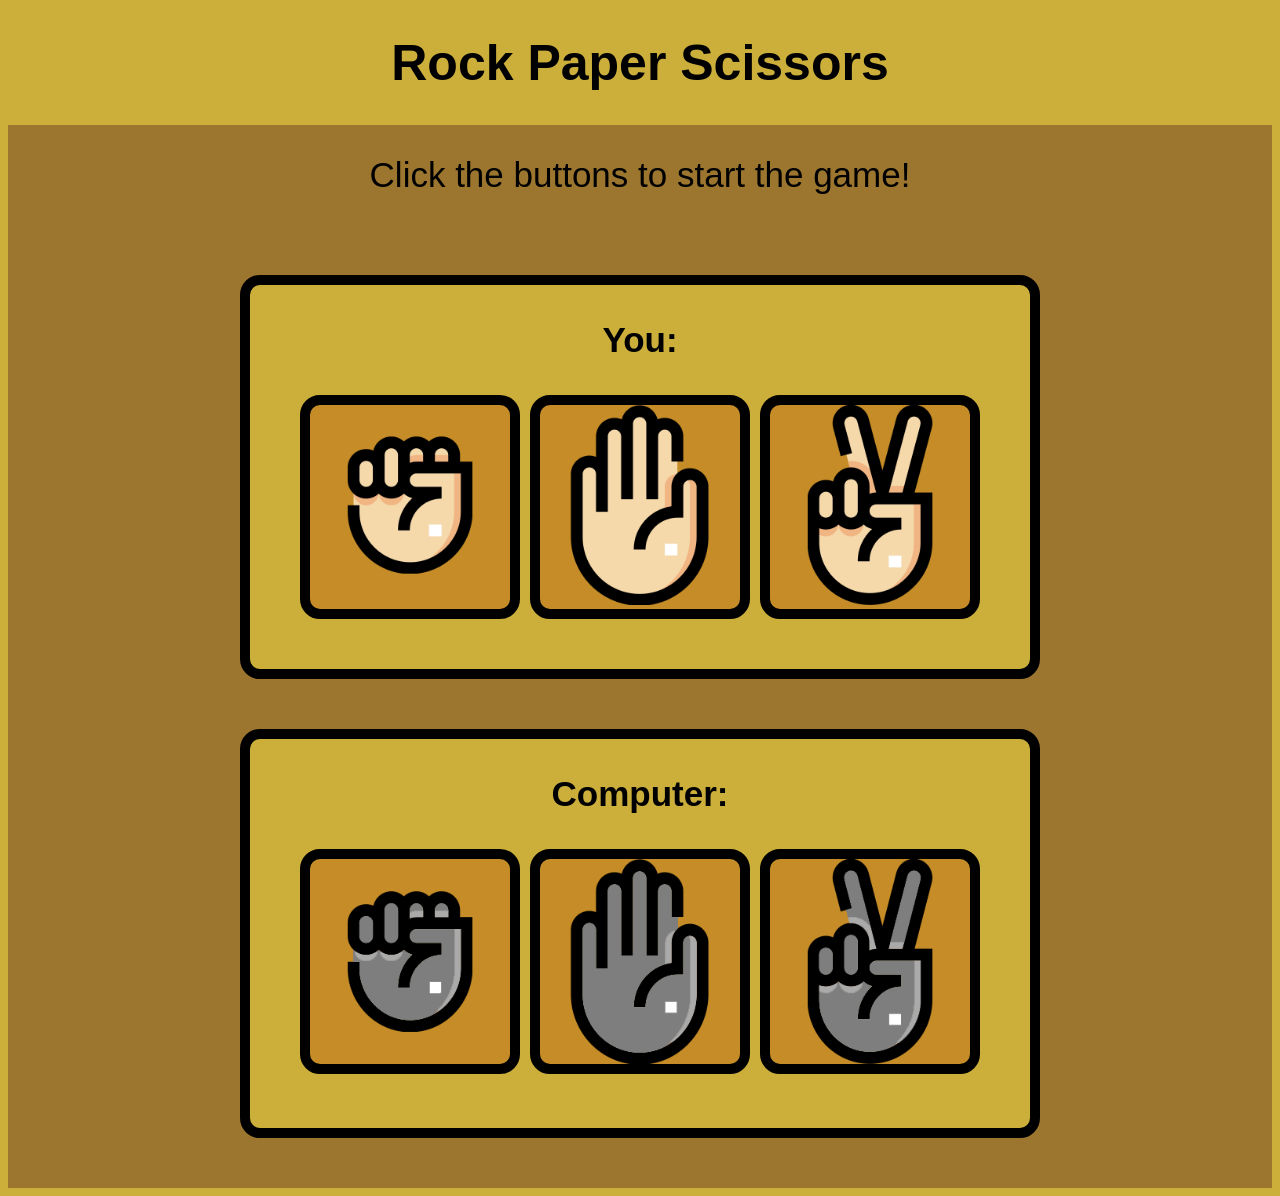
<file: index.html>
<!DOCTYPE html>
<html lang="en">
<head>
    <meta charset="UTF-8">
    <meta name="viewport" content="width=device-width, initial-scale=1.0">
    <title>Rock Paper Scissors Game</title>
    <link rel="stylesheet" href="./styles.css"></link>
    <script src="rpsScript.js" defer></script>
</head>
<body>
    <h1>Rock Paper Scissors</h1>
    <p id="para">Click the buttons to start the game!</p>
<div id="global-container">
    <div id="player-container">
        <h3>You: <span id="playerScore"></span></h3>
        <div id="player-buttons-container">
            <button value="rock"><img src="./images/rock-icon.png" width="200px" height="200px" placeholder="Rock button"></button>
            <button value="paper"><img src="./images/paper-icon.png" width="200px" height="200px" placeholder="Paper button"></button>
            <button value="scissors"><img src="./images/scissors-icon.png" width="200px" height="200px" placeholder="Scissors button"></button>
        </div>
    </div>
    <div id="computer-container">
        <h3>Computer: <span id="computerScore"></span></h3>
        <div id="computer-buttons-container">
            <span><img class="computer-buttons" src="./images/robo-rock-icon.png" id="computer-rock" value="rock" width="220px" height="225px" placeholder="Computer Rock icon"></span>
            <span><img class="computer-buttons" src="./images/robo-paper-icon.png" id="computer-paper" value="paper" width="220px" height="225px" placeholder="Computer Paper icon"></span>
            <span><img class="computer-buttons" src="./images/robo-scissors-icon.png" id="computer-scissors" value="scissors" width="220px" height="225px" placeholder="Computer Scissors icon"></span>
        </div>
    </div> 
</div>
</body>
</html>
</file>
<file: styles.css>
* {
    box-sizing: border-box;
}

body {
    background-color: #ccaf3a;
    font-family: Impact, Haettenschweiler, 'Arial Narrow Bold', sans-serif
}

#global-container {
    display: flex;
    justify-content: center;
    gap: 50px;
    flex-wrap: wrap;
    background-color: #9c762f;
    padding-bottom: 50px;
    padding-top: 50px;
    margin: auto;
}

#player-container,
#computer-container {
    display: flex;
    flex-direction: column;
    align-items: center;
    background-color: #ccaf3a;
    padding: 0 50px 50px 50px;
    border: black solid 10px;
    border-radius: 20px;;
}

#player-buttons-container,
#computer-buttons-container {
    display: flex;
    flex-wrap: nowrap;
    gap: 10px;
}

h1 {
    text-align: center;
    font-size: 50px;
    font-weight: 900;
}

h3 {
    font-size: 35px;
}

button {
    background-color: #c58c27;
    color: inherit;
    border: black solid 10px;
    border-radius: 20px;
    padding: 0px;
    font: inherit;
    cursor: pointer;
    outline: inherit;
}

button:hover {
    border: #000000 solid 10px; 
    background-color: #8c5d02;
}

.computer-buttons {
    box-sizing: border-box;
    border: black solid 10px;
    border-radius: 20px;
    background-color: #c58c27;
}

p {
    text-align: center;
    background-color: #9c762f;
    padding: 30px;
    font-size: 35px;;
    margin: 0px;
}
</file>
